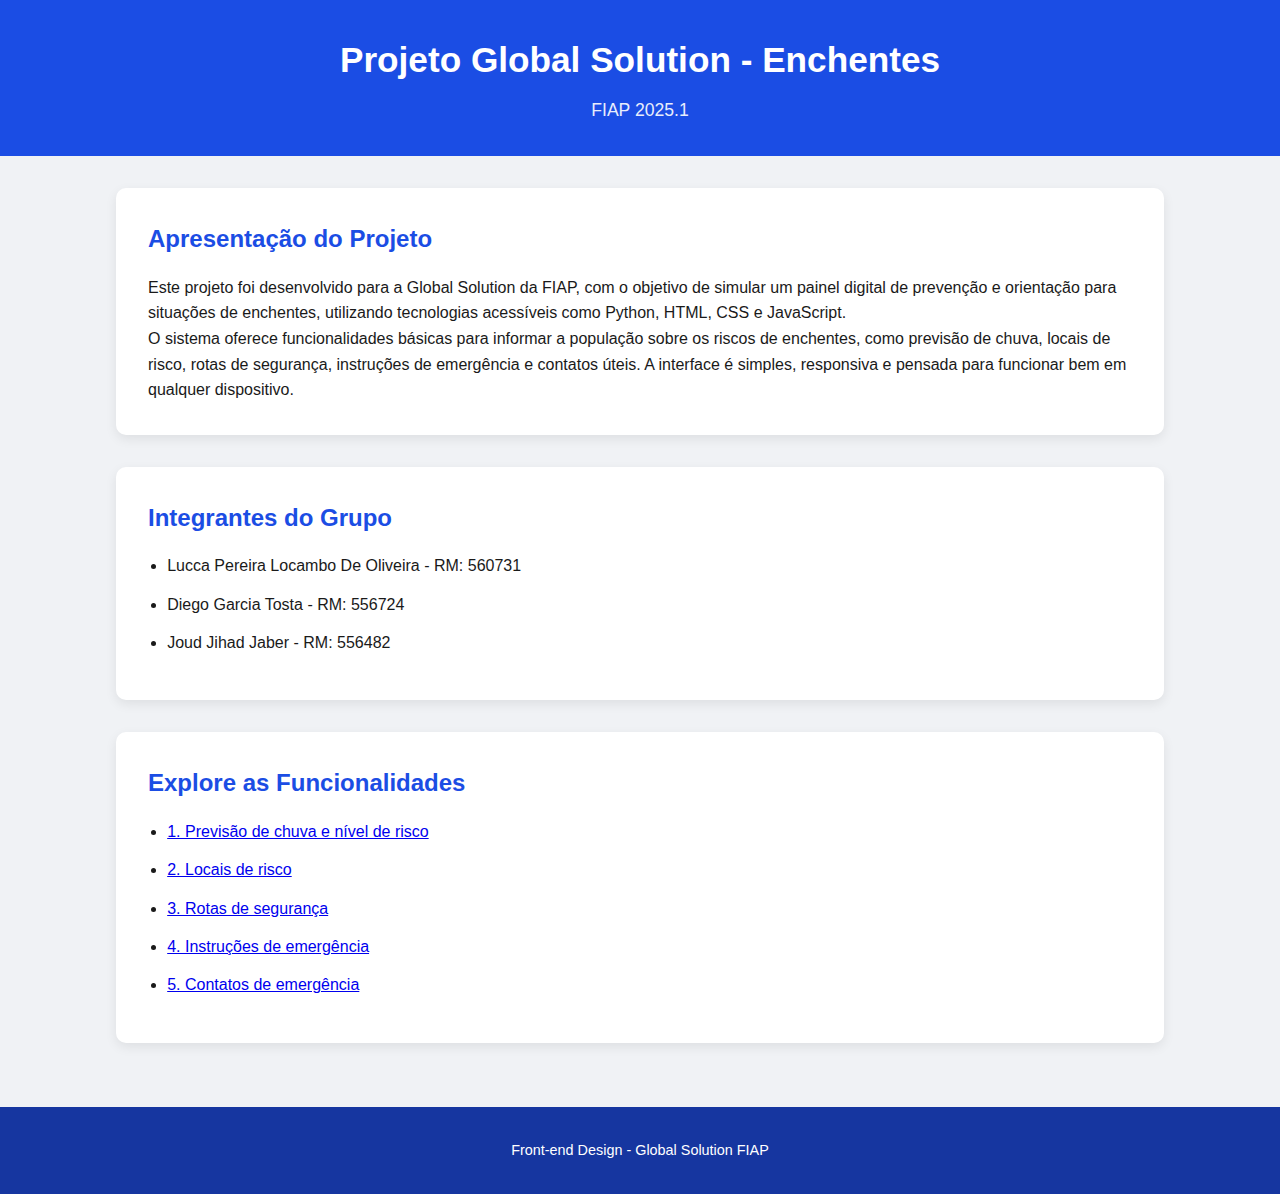
<file: Index.html>
<!DOCTYPE html>
<html lang="pt-br">
<head>
  <meta charset="UTF-8">
  <meta name="viewport" content="width=device-width, initial-scale=1.0">
  <title>Dashboard de Enchentes - Apresentação</title>
  <link rel="stylesheet" href="styles.css">
</head>
<body>
  <header>
    <h1>Projeto Global Solution - Enchentes</h1>
    <p class="subtitulo">FIAP 2025.1</p>
  </header>

  <main>
    <section class="apresentacao">
      <h2>Apresentação do Projeto</h2>
      <p>
        Este projeto foi desenvolvido para a Global Solution da FIAP, com o objetivo de simular um painel digital de prevenção e orientação para situações de enchentes, utilizando tecnologias acessíveis como Python, HTML, CSS e JavaScript.
      </p>
      <p>
        O sistema oferece funcionalidades básicas para informar a população sobre os riscos de enchentes, como previsão de chuva, locais de risco, rotas de segurança, instruções de emergência e contatos úteis. 
        A interface é simples, responsiva e pensada para funcionar bem em qualquer dispositivo.
      </p>
    </section>

    <section class="integrantes">
      <h2>Integrantes do Grupo</h2>
      <ul>
        <li>Lucca Pereira Locambo De Oliveira - RM: 560731</li>
        <li>Diego Garcia Tosta - RM: 556724</li>
        <li>Joud Jihad Jaber - RM: 556482</li>
      </ul>
    </section>

    <section class="navegacao">
      <h2>Explore as Funcionalidades</h2>
      <nav>
        <ul>
          <li><a href="chuva.html">1. Previsão de chuva e nível de risco</a></li>
          <li><a href="locais.html">2. Locais de risco</a></li>
          <li><a href="rotas.html">3. Rotas de segurança</a></li>
          <li><a href="instrucoes.html">4. Instruções de emergência</a></li>
          <li><a href="contatos.html">5. Contatos de emergência</a></li>
        </ul>
      </nav>
    </section>
  </main>

  <footer>
    <p>Front-end Design - Global Solution FIAP</p>
  </footer>
</body>
</html>
</file>
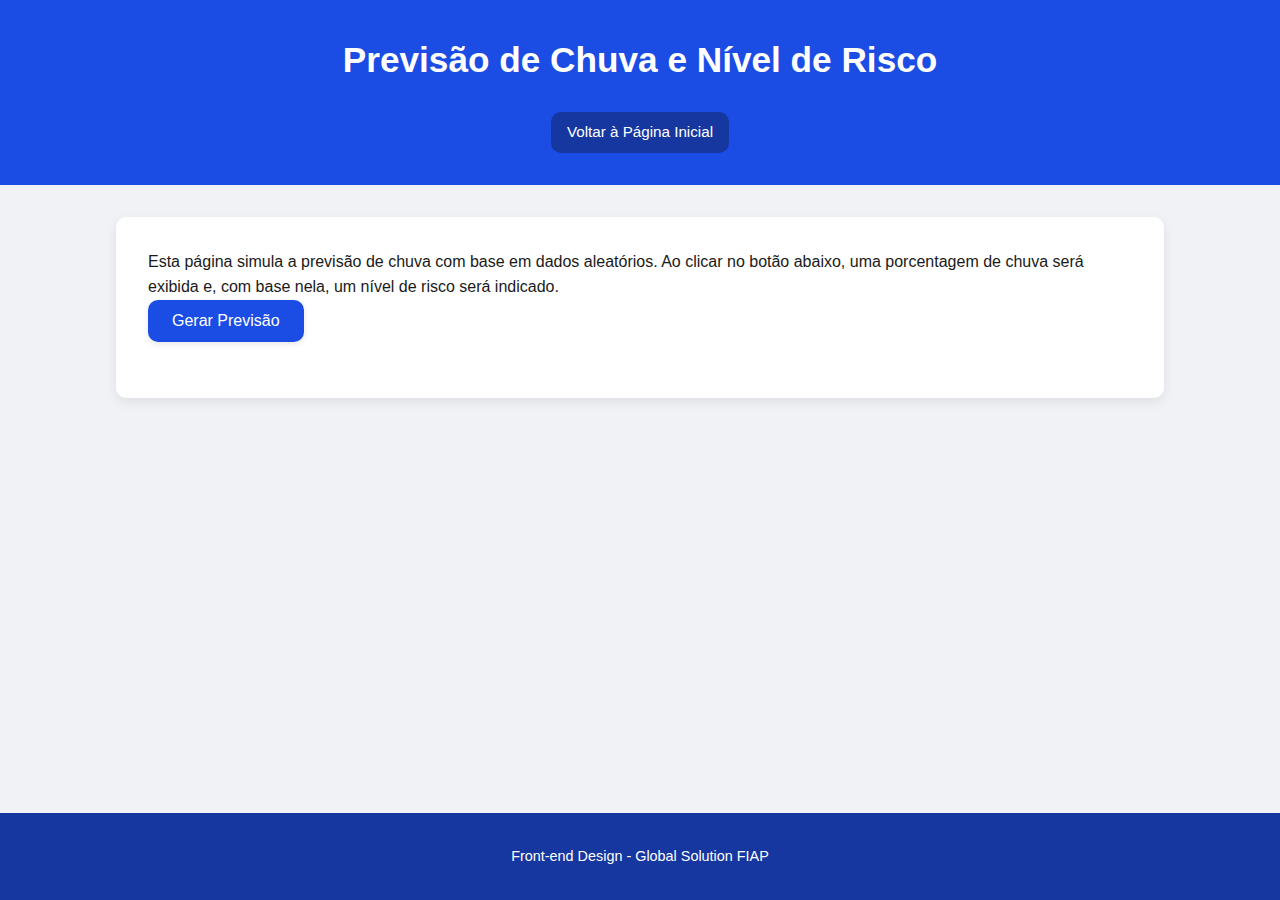
<file: chuva.html>
<!DOCTYPE html>
<html lang="pt-br">
<head>
  <meta charset="UTF-8">
  <meta name="viewport" content="width=device-width, initial-scale=1.0">
  <title>Previsão de Chuva e Nível de Risco</title>
  <link rel="stylesheet" href="styles.css">
</head>
<body>
  <header>
    <h1>Previsão de Chuva e Nível de Risco</h1>
    <a class="voltar" href="index.html">Voltar à Página Inicial</a>
  </header>

  <main>
    <section>
      <p>
        Esta página simula a previsão de chuva com base em dados aleatórios. Ao clicar no botão abaixo, uma porcentagem de chuva será exibida e, com base nela, um nível de risco será indicado.
      </p>
      <button id="gerarChuva">Gerar Previsão</button>
      <div id="resultado"></div>
    </section>
  </main>

  <footer>
    <p>Front-end Design - Global Solution FIAP</p>
  </footer>

  <script src="chuva.js"></script>
</body>
</html>
</file>
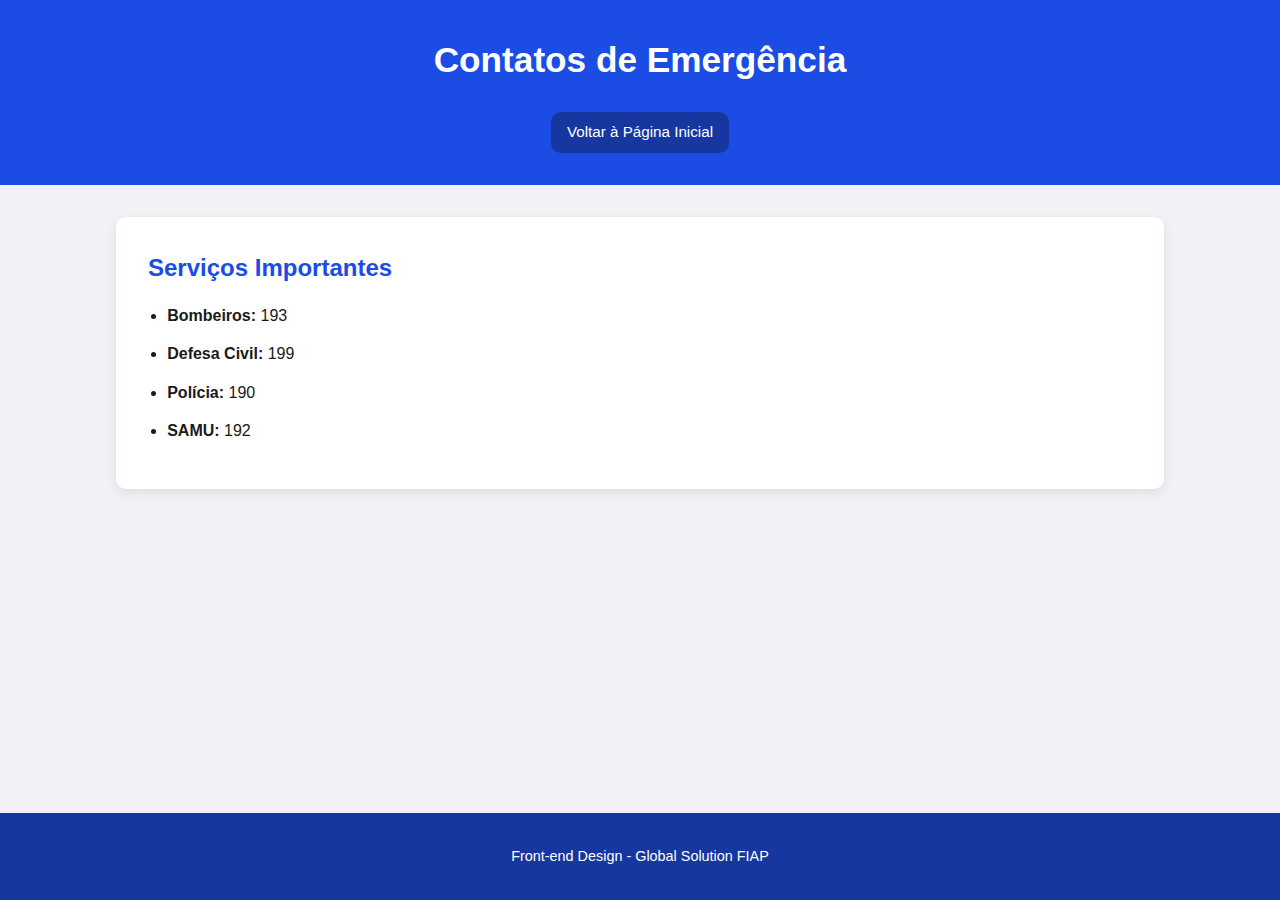
<file: contatos.html>
<!DOCTYPE html>
<html lang="pt-br">
<head>
  <meta charset="UTF-8">
  <meta name="viewport" content="width=device-width, initial-scale=1.0">
  <title>Contatos de Emergência</title>
  <link rel="stylesheet" href="styles.css">
</head>
<body>
  <header>
    <h1>Contatos de Emergência</h1>
    <a class="voltar" href="index.html">Voltar à Página Inicial</a>
  </header>

  <main>
    <section>
      <h2>Serviços Importantes</h2>
      <ul>
        <li><strong>Bombeiros:</strong> 193</li>
        <li><strong>Defesa Civil:</strong> 199</li>
        <li><strong>Polícia:</strong> 190</li>
        <li><strong>SAMU:</strong> 192</li>
      </ul>
    </section>
  </main>

  <footer>
    <p>Front-end Design - Global Solution FIAP</p>
  </footer>
</body>
</html>
</file>
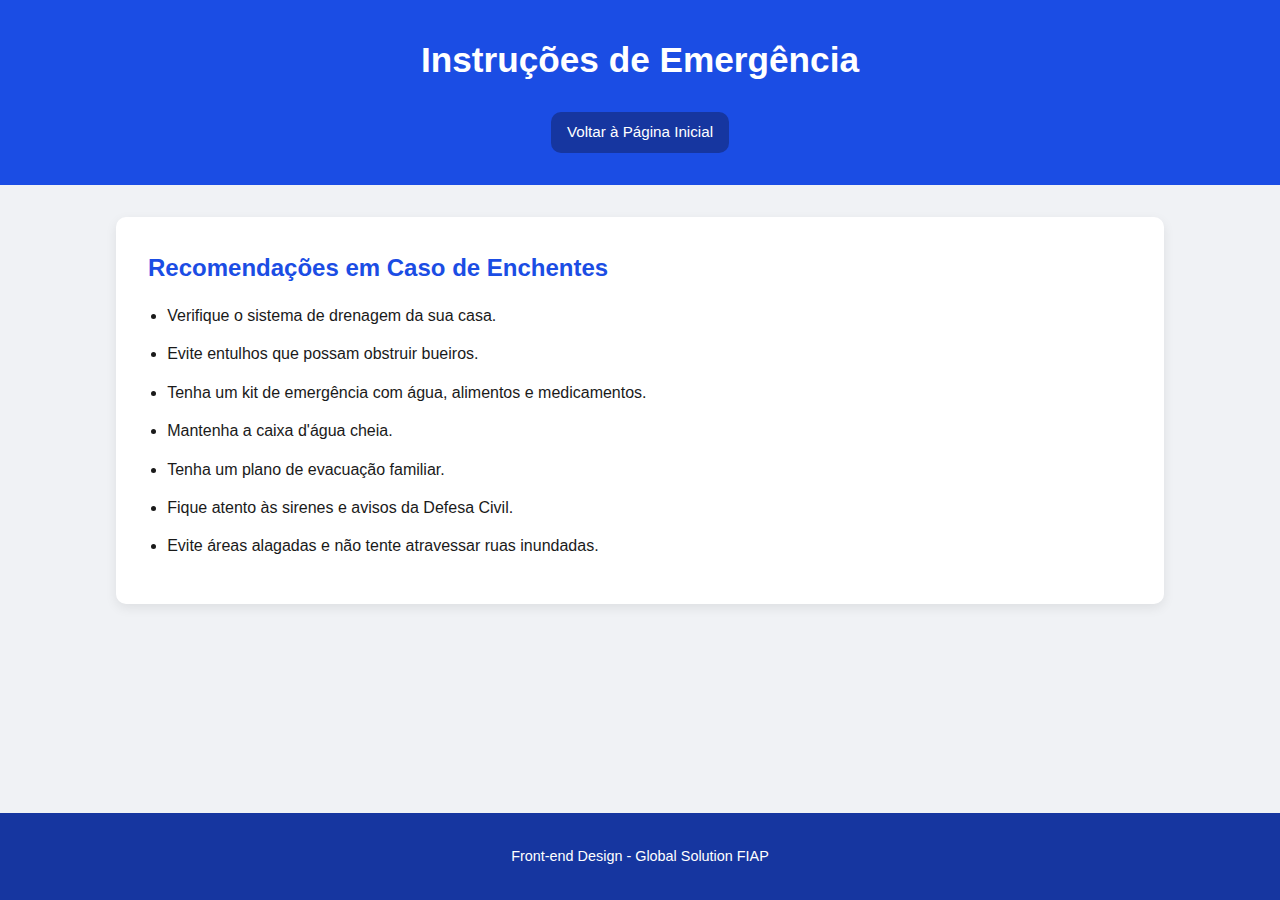
<file: instrucoes.html>
<!DOCTYPE html>
<html lang="pt-br">
<head>
  <meta charset="UTF-8">
  <meta name="viewport" content="width=device-width, initial-scale=1.0">
  <title>Instruções de Emergência</title>
  <link rel="stylesheet" href="styles.css">
</head>
<body>
  <header>
    <h1>Instruções de Emergência</h1>
    <a class="voltar" href="index.html">Voltar à Página Inicial</a>
  </header>

  <main>
    <section>
      <h2>Recomendações em Caso de Enchentes</h2>
      <ul>
        <li>Verifique o sistema de drenagem da sua casa.</li>
        <li>Evite entulhos que possam obstruir bueiros.</li>
        <li>Tenha um kit de emergência com água, alimentos e medicamentos.</li>
        <li>Mantenha a caixa d'água cheia.</li>
        <li>Tenha um plano de evacuação familiar.</li>
        <li>Fique atento às sirenes e avisos da Defesa Civil.</li>
        <li>Evite áreas alagadas e não tente atravessar ruas inundadas.</li>
      </ul>
    </section>
  </main>

  <footer>
    <p>Front-end Design - Global Solution FIAP</p>
  </footer>
</body>
</html>
</file>
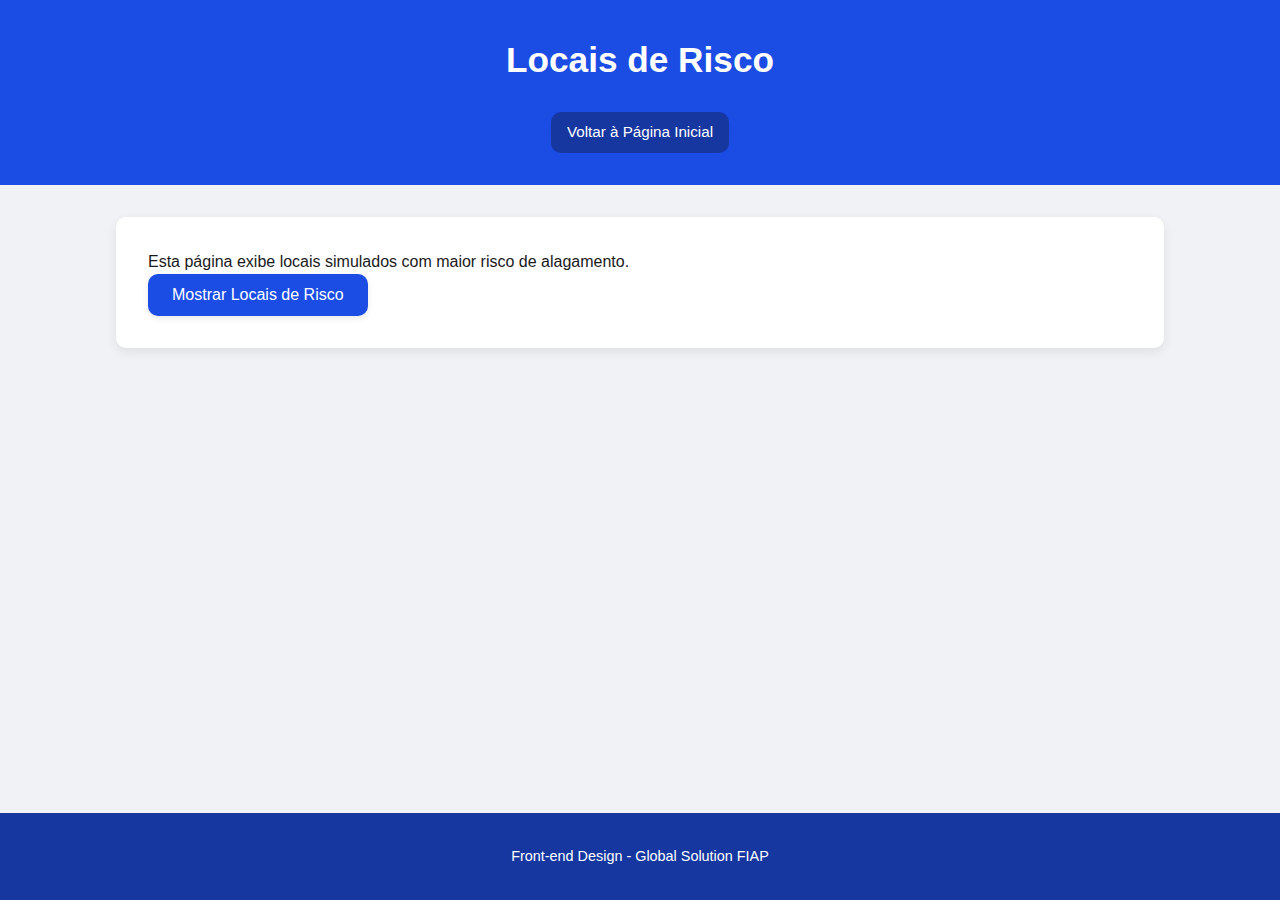
<file: locais.html>
<!DOCTYPE html>
<html lang="pt-br">
<head>
  <meta charset="UTF-8">
  <meta name="viewport" content="width=device-width, initial-scale=1.0">
  <title>Locais de Risco</title>
  <link rel="stylesheet" href="styles.css">
</head>
<body>
  <header>
    <h1>Locais de Risco</h1>
    <a class="voltar" href="index.html">Voltar à Página Inicial</a>
  </header>

  <main>
    <section>
      <p>Esta página exibe locais simulados com maior risco de alagamento.</p>
      <button id="gerarLocais">Mostrar Locais de Risco</button>
      <ul id="listaLocais"></ul>
    </section>
  </main>

  <footer>
    <p>Front-end Design - Global Solution FIAP</p>
  </footer>

  <script src="locais.js"></script>
</body>
</html>
</file>
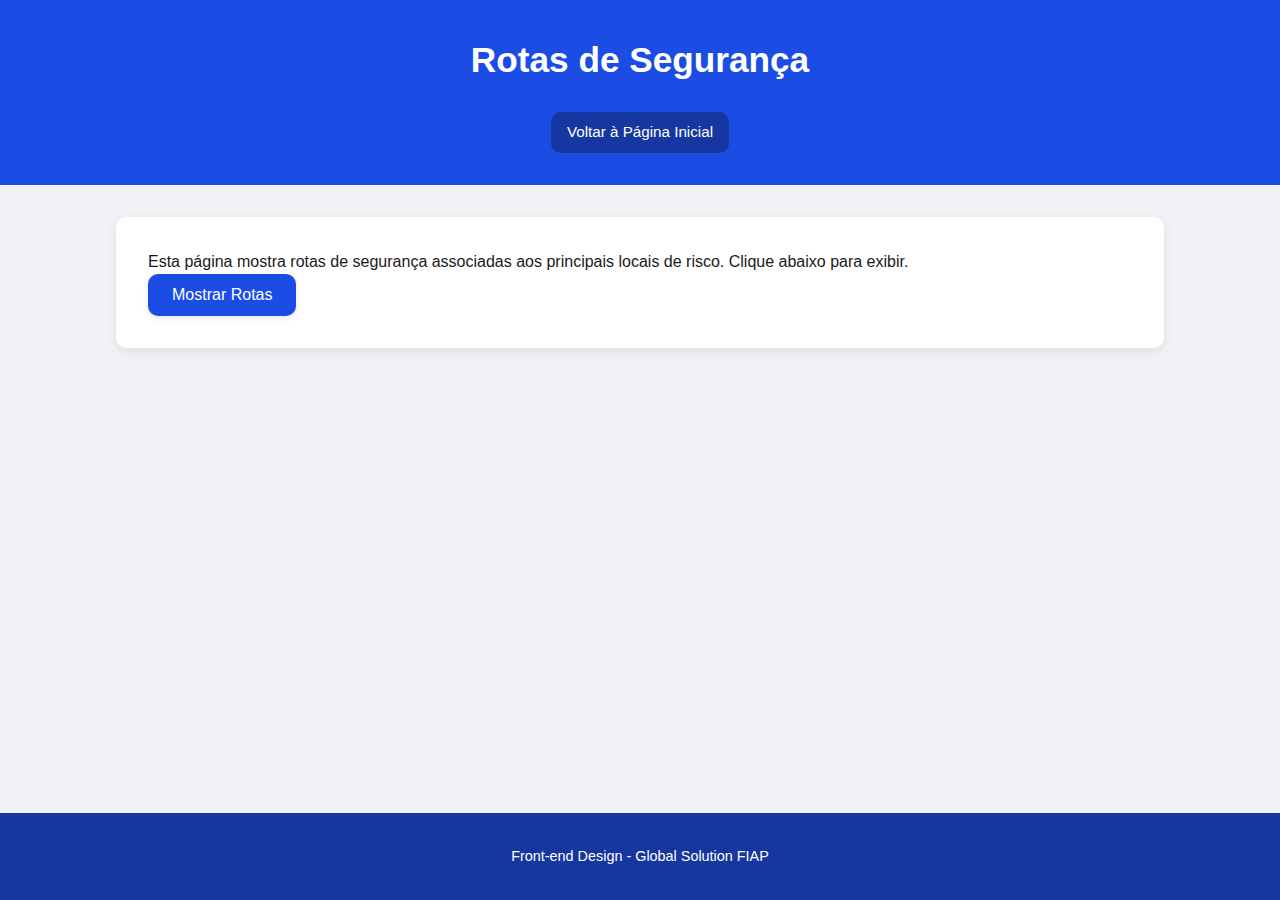
<file: rotas.html>
<!DOCTYPE html>
<html lang="pt-br">
<head>
  <meta charset="UTF-8">
  <meta name="viewport" content="width=device-width, initial-scale=1.0">
  <title>Rotas de Segurança</title>
  <link rel="stylesheet" href="styles.css">
</head>
<body>
  <header>
    <h1>Rotas de Segurança</h1>
    <a class="voltar" href="index.html">Voltar à Página Inicial</a>
  </header>

  <main>
    <section>
      <p>
        Esta página mostra rotas de segurança associadas aos principais locais de risco. Clique abaixo para exibir.
      </p>
      <button id="mostrarRotas">Mostrar Rotas</button>
      <ul id="listaRotas"></ul>
    </section>
  </main>

  <footer>
    <p>Front-end Design - Global Solution FIAP</p>
  </footer>

  <script src="rotas.js"></script>
</body>
</html>
</file>
<file: styles.css>
:root {
  --primary-color: #1b4de4;
  --secondary-color: #1636a0;
  --accent-color: #fbbc04;
  --text-color: #1a1a1a;
  --background-color: #f0f2f5;
  --card-bg: #ffffff;
  --shadow: rgba(0, 0, 0, 0.08) 0px 4px 12px;
  --transition: all 0.3s ease-in-out;
  --radius: 10px;
  --max-width: 1080px;
}

* {
  margin: 0;
  padding: 0;
  box-sizing: border-box;
}

body {
  font-family: "Inter", sans-serif;
  background-color: var(--background-color);
  color: var(--text-color);
  display: flex;
  flex-direction: column;
  min-height: 100vh;
  line-height: 1.6;
}

header, footer {
  background-color: var(--primary-color);
  color: #fff;
  text-align: center;
  padding: 2rem 1rem;
}

header h1 {
  font-size: 2.2rem;
  font-weight: 600;
  margin-bottom: 0.5rem;
}

header .subtitulo {
  font-size: 1.1rem;
  font-weight: 300;
  opacity: 0.9;
}

main {
  flex: 1;
  width: 100%;
  max-width: var(--max-width);
  margin: 2rem auto;
  padding: 0 1rem;
}

section {
  background: var(--card-bg);
  border-radius: var(--radius);
  padding: 2rem;
  margin-bottom: 2rem;
  box-shadow: var(--shadow);
  transition: var(--transition);
}

section:hover {
  transform: translateY(-2px);
}

section h2, section h3 {
  color: var(--primary-color);
  margin-bottom: 1rem;
  font-weight: 600;
}

ul {
  padding-left: 1.2rem;
  list-style: disc;
}

ul li {
  margin-bottom: 0.8rem;
  font-size: 1rem;
}

button {
  padding: 0.75rem 1.5rem;
  background-color: var(--primary-color);
  color: #fff;
  border: none;
  border-radius: var(--radius);
  font-size: 1rem;
  font-weight: 500;
  cursor: pointer;
  box-shadow: 0 2px 6px rgba(0, 0, 0, 0.1);
  transition: var(--transition);
}

button:hover {
  background-color: var(--secondary-color);
  transform: scale(1.03);
}

.voltar {
  display: inline-block;
  margin-top: 1rem;
  font-size: 0.95rem;
  background-color: var(--secondary-color);
  color: #fff;
  padding: 0.5rem 1rem;
  border-radius: var(--radius);
  text-decoration: none;
  transition: var(--transition);
}

.voltar:hover {
  background-color: #0d2e7c;
}

#resultado {
  margin-top: 1.5rem;
  font-size: 1.2rem;
  font-weight: 600;
  color: var(--secondary-color);
}

#listaLocais li, #listaRotas li {
  margin-bottom: 0.6rem;
  font-size: 1rem;
}

footer {
  margin-top: auto;
  font-size: 0.9rem;
  background-color: var(--secondary-color);
  display: flex;
  align-items: center;
  justify-content: center;
  min-height: 80px;
}

@media (max-width: 768px) {
  header h1 {
    font-size: 1.7rem;
  }

  main {
    padding: 0 1rem;
  }

  button, .voltar {
    width: 100%;
    text-align: center;
  }

  section {
    padding: 1.5rem;
  }
}
</file>
